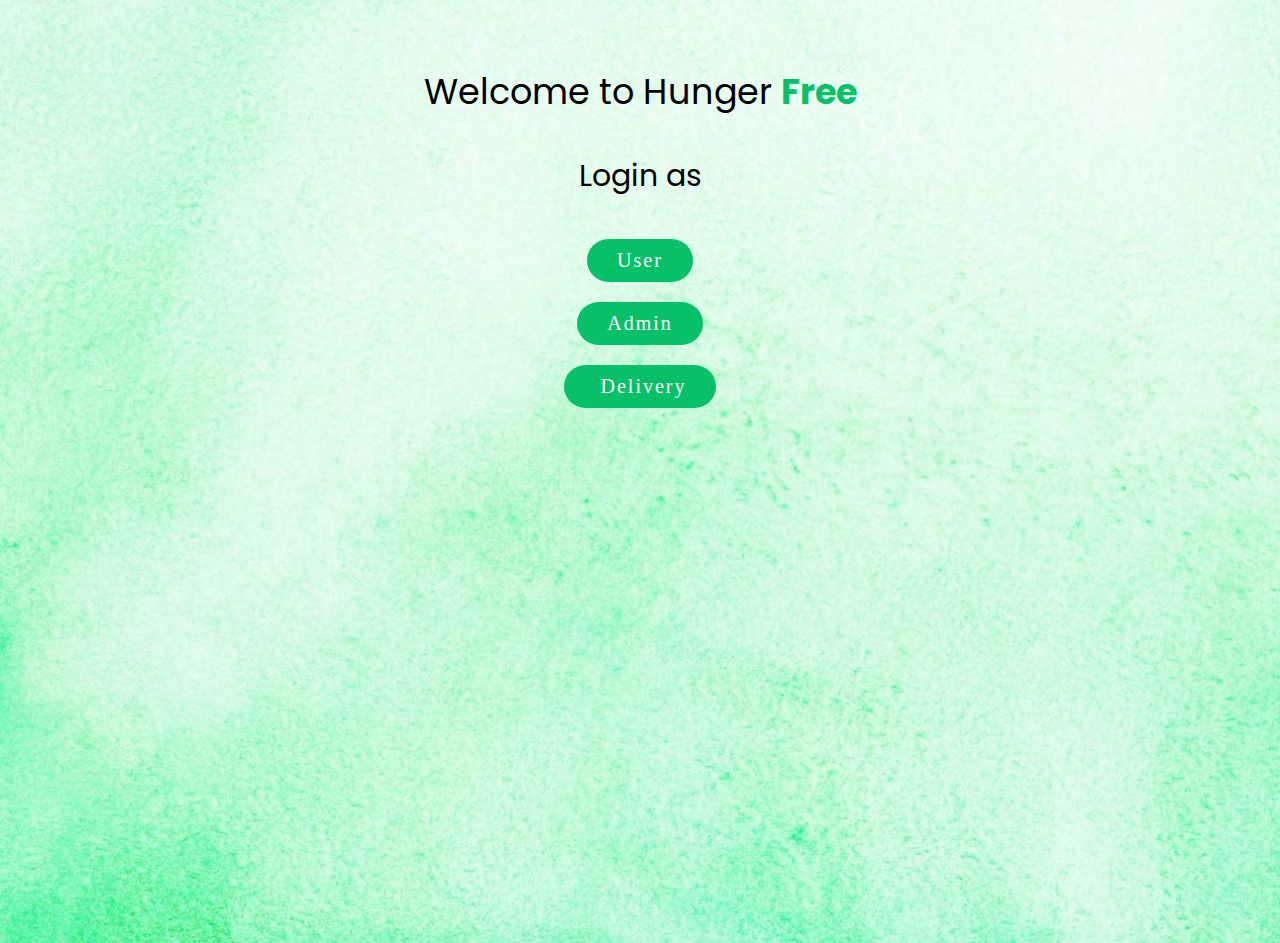
<file: index.html>
<!DOCTYPE html>
<html lang="en">
<head>
    <meta charset="UTF-8">
    <meta http-equiv="X-UA-Compatible" content="IE=edge">
    <meta name="viewport" content="width=device-width, initial-scale=1.0">
    <title>Document</title>
    
    <link rel="stylesheet" href="https://cdnjs.cloudflare.com/ajax/libs/font-awesome/6.3.0/css/all.min.css">
    <link rel="stylesheet" href="https://cdnjs.cloudflare.com/ajax/libs/font-awesome/6.2.1/css/all.min.css">
    <link rel="stylesheet" href="https://cdnjs.cloudflare.com/ajax/libs/font-awesome/4.7.0/css/font-awesome.min.css">
    <!-- <link rel="stylesheet" href="home.css"> -->
</head>
<style>
@import url('https://fonts.googleapis.com/css2?family=Poppins:ital,wght@0,200;0,300;0,500;0,700;0,800;1,400;1,600&display=swap');
    


    .logo{
        padding-top: 30px;
        font-size: 35px;
        text-align: center;
        font-family: 'Poppins', sans-serif;

    }
    .para{
        text-align: center;
        font-size: 30px;
        font-family: 'Poppins', sans-serif;

    }
    a{
        /* text-align: center; */
        display: inline-block;
  /* font-size: 1em; */
  font-size: 20px;
  background:#06C167;
  padding: 10px 30px;
  /* text-transform: uppercase; */
  text-decoration: none;
  font-weight: 500;
  margin:10px auto 10px auto;
  color: #fff;
  letter-spacing: 2px;
  transition: 0.2s;
  border-radius: 25px; 
    }
    a:hover {
     letter-spacing: 6px;
    }
    .log{
        /* width: 50%; */
        margin: auto;
        display:grid;
        align-items: center;
        
    
        /* border: 1px solid black; */
        /* align-items: center; */
        
    }
    .add{
        margin: auto;
        display:inline-block;
        align-items:center;
        padding-left: 540px;
    }
    #delivery{

    }
    /* .log img{
        margin: auto;
        width: auto;
        height: auto;
    } */

@media only screen and (max-width: 768px) {
    .logo{
        font-size: 30px;
        padding:50px 50px 20px 50px;
    }
    .para{
        font-size: 20px;
    }
    a{
        font-size: 18px;
    }
    .add{
        margin: auto;
        display:inline-block;
        align-items:center;
        padding-left: 30px;
    }
    
}
</style>
<body  style="background-image: url('./img/l.jpg'); background-size: cover; background-position: center; background-repeat: no-repeat; height: 100vh;">
    <p class="logo" style="color: black;"> Welcome to Hunger <b style="color: #06C167; ">Free</b></p>
    <p class="para" style="color: black;"> Login as</p>
<div class="log">
    <!-- <img src="userlog.jpg" alt="">  -->
    <a href="signup.php">User </a>
    <a href="admin/signup.php">Admin</a>
    <i class="fa-solid fa-moped"></i>
 
    <a href="delivery/deliverysignup.php" id="delivery">    <i class="fa-regular fa-moped"></i> Delivery</a>
   
  
</div>

<div class="add">
 
</div>


    
</body>
</html>
</file>
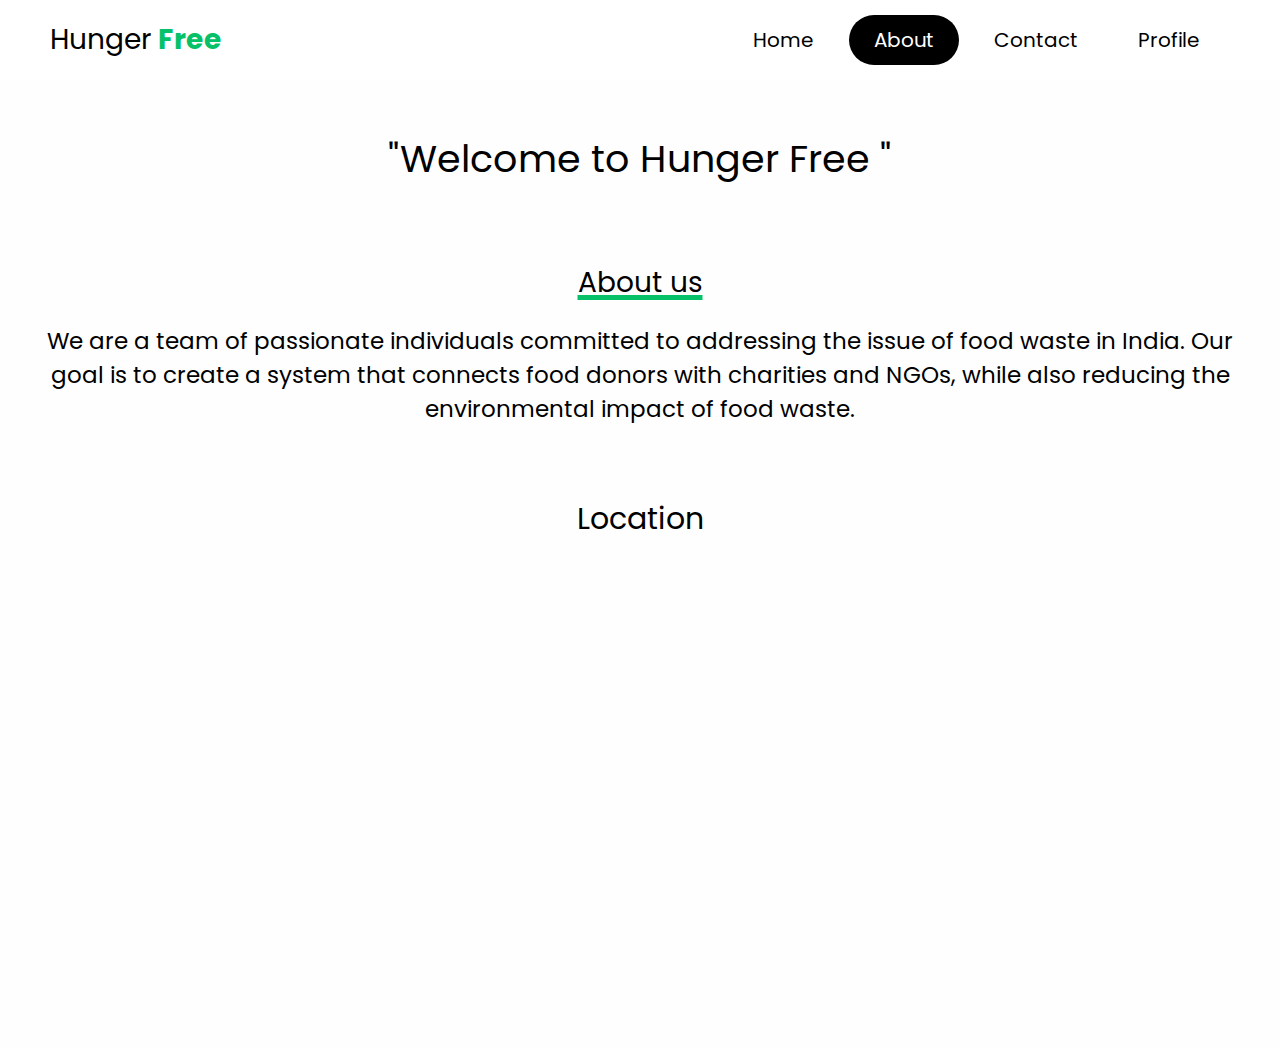
<file: about.html>
<!DOCTYPE html>
<html lang="en">
<head>
    <meta charset="UTF-8">
    <meta http-equiv="X-UA-Compatible" content="IE=edge">
    <meta name="viewport" content="width=device-width, initial-scale=1.0">
    <title>Document</title>
    <link rel="stylesheet" href="home.css">
</head>
<body>
    <header>
        <div class="logo">Hunger <b style="color: #06C167;">Free</b></div>
        <div class="hamburger">
            <div class="line"></div>
            <div class="line"></div>
            <div class="line"></div>
        </div>
        <nav class="nav-bar">
            <ul>
                <li><a href="home.html" >Home</a></li>
                <li><a href="#about" class="active" >About</a></li>
                <li><a href="contact.html" >Contact</a></li>
                <li><a href="profile.php" >Profile</a></li>
            </ul>
        </nav>
    </header>
    <script>
        hamburger=document.querySelector(".hamburger");
        hamburger.onclick =function(){
            navBar=document.querySelector(".nav-bar");
            navBar.classList.toggle("active");
        }
    </script>
    <style>
       
        
        .coverc{
          width: 100%;
          height: 400px;
          background:url('img/about3.jpg')no-repeat;
    background-size: cover;
    display: grid;
    place-items:center;
    padding-top: 8rem;
 
        } 
        .title{
          font-size: 38px;
          text-align: center;
          align-items: center; 
        }
       
        .para p{
            font-size: 23px;
            margin-left: 20px;
            margin-right: 20px;
        }
          @media (max-width: 767px) {
            .para p{
               font-size: 16px;
               /* margin-left: 10px; */
              }
            #pptslide{
                height: 200px;
                width: 300px;

            }
            #map{
              height: 200px;
                width: 300px;


            }
            #overview{
              height: 200px;
                width: 300px;
            }
            
        .title{
          font-size: 28px;
          margin: 10px;
          text-align: center;
          align-items: center; 
        }
       

          }
     
    </style>
    <br>
    <br>
    <!-- <section class="coverc">
        
    
    </section> -->
    <p class="title">"Welcome to <u>Hunger Free</u> "</p>
    <br>
    <br>
    <br>
        <p class="heading">About us</p>
        <!-- <p  style=" font-size:30px ; text-align: center;" > ABOUT <span>US</span> </p> -->
      
        <!-- <br> -->
      <div class="para">
        <!-- <p>"Welcome to Food Donate, India's largest and most trusted donating platform that connects donors to verified nonprofits. FoodDonate helps you become a ray of hope for people in need. Choose a cause that is close to your heart and join hands with millions of donors like you who aim to make this world a better place."</p> -->
      
        <p>We are a team of passionate individuals committed to addressing the issue of food waste in India. Our goal is to create a system that connects food donors with charities and NGOs, while also reducing the environmental impact of food waste.</p>
      </div>
      <br>
 
      
    
      <br>
      


<div class="map"  style="  text-align: center; padding-bottom: 50px;" >
<p  style=" font-size:30px ;" > Location  </p>
<iframe src="https://www.google.com/maps/embed?pb=!1m18!1m12!1m3!1d3588.9932102285875!2d80.0731317705675!3d13.049033013971142!2m3!1f0!2f0!3f0!3m2!1i1024!2i768!4f13.1!3m3!1m2!1s0x3a5261c68a9f3031%3A0xab41c8bdcf32ad47!2sPanimalar%20Engineering%20College!5e0!3m2!1sen!2sin!4v1743004032509!5m2!1sen!2sin" width="600" height="450" style="border:0;" allowfullscreen="" loading="lazy" referrerpolicy="no-referrer-when-downgrade"></iframe>     </div>


     <!-- <p class="heading"> Our Story</p>
     <div class="para">
       <p>Our journey began with a realization that food waste is a significant problem in India. According to a report by the United Nations, India is the world's second-largest food producer, yet it also has one of the highest rates of food waste. This waste has a significant impact on the environment, as well as on food security in the country.</p>
     </div> -->
     <!-- <div class="overview"  style="  text-align: center; padding-bottom: 50px;" >
      <iframe frameborder="no" border="0" marginwidth="0" marginheight="0" width=1400 height=800 src="https://edrawcloudpublicus.s3.amazonaws.com/viewer/self/3094230/share/2023-3-2/1677763924/main.svg" id="overview"></iframe>
     </div> -->
</body>
</html>
</file>
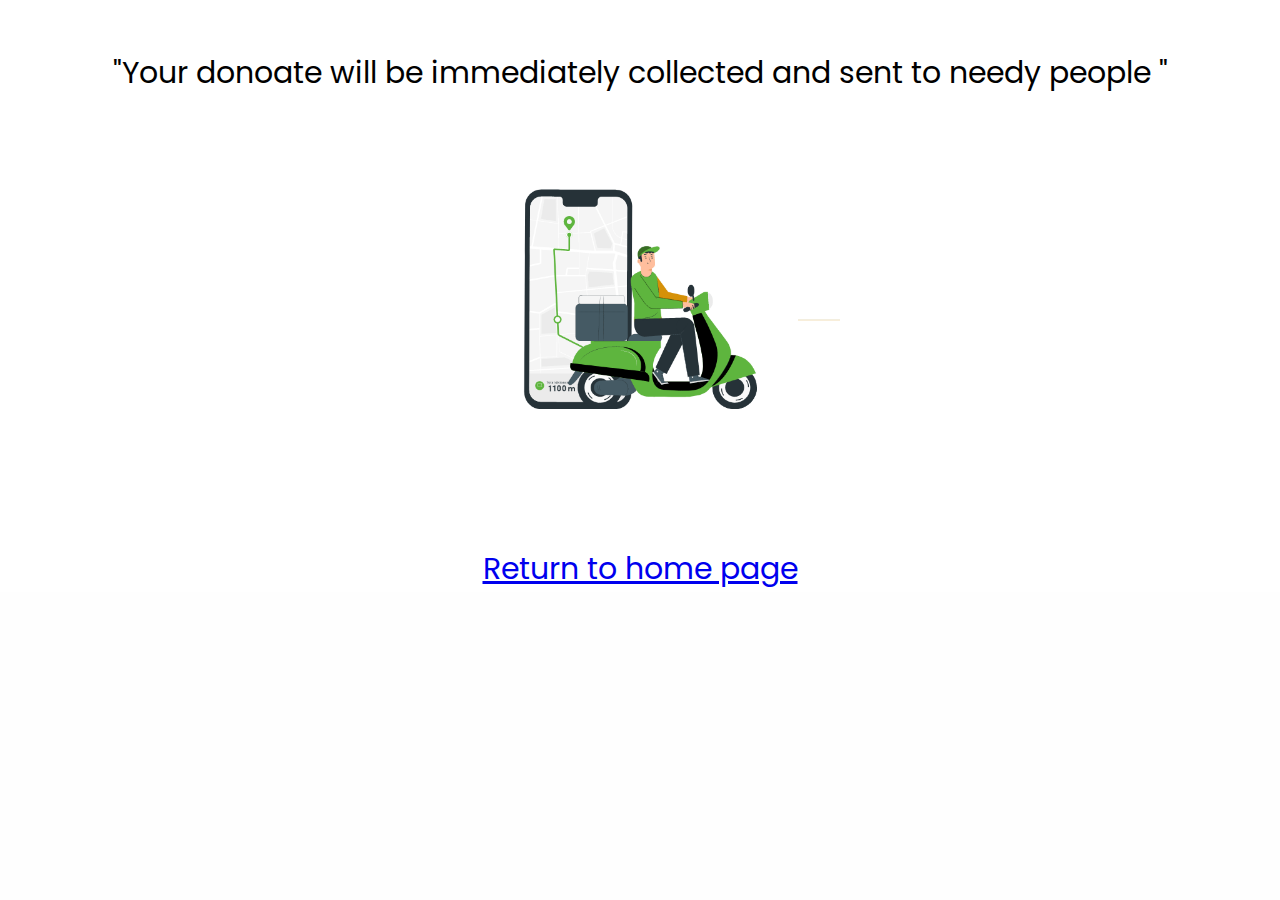
<file: delivery.html>
<!DOCTYPE html>
<html lang="en">
<head>
    <meta charset="UTF-8">
    <meta http-equiv="X-UA-Compatible" content="IE=edge">
    <meta name="viewport" content="width=device-width, initial-scale=1.0">
    <title>Document</title>
    <link rel="stylesheet" href="home.css">
</head>
<body>
    <style>
        .itm{
            background-color: white;
            display: grid;
        }
        .itm img{
            margin-left: auto;
            margin-right: auto;
        }
        p{
            text-align: center; font-size: 30PX;color: black; margin-top: 50px;
        }
        a{
            text-decoration: underline;
        }
        @media (max-width: 767px) {
            .itm{
                /* float: left; */
                
            }
        }
    </style>

        <div class="itm" >

            <!-- <p class="heading">We will reach soon</p> -->
            <p>"Your donoate will be immediately collected and sent to needy people "</p>
            <img src="img/delivery.gif" alt="" width="400" height="400"> 
          
            <!-- <p>Thanks for donating <a href="home.html"></a></p> -->
          <p style="text-align: center;"><a href="home.html">Return to home page</a></p>
           
        </div>
        <br>
     
        

   
</body>
</html>
</file>
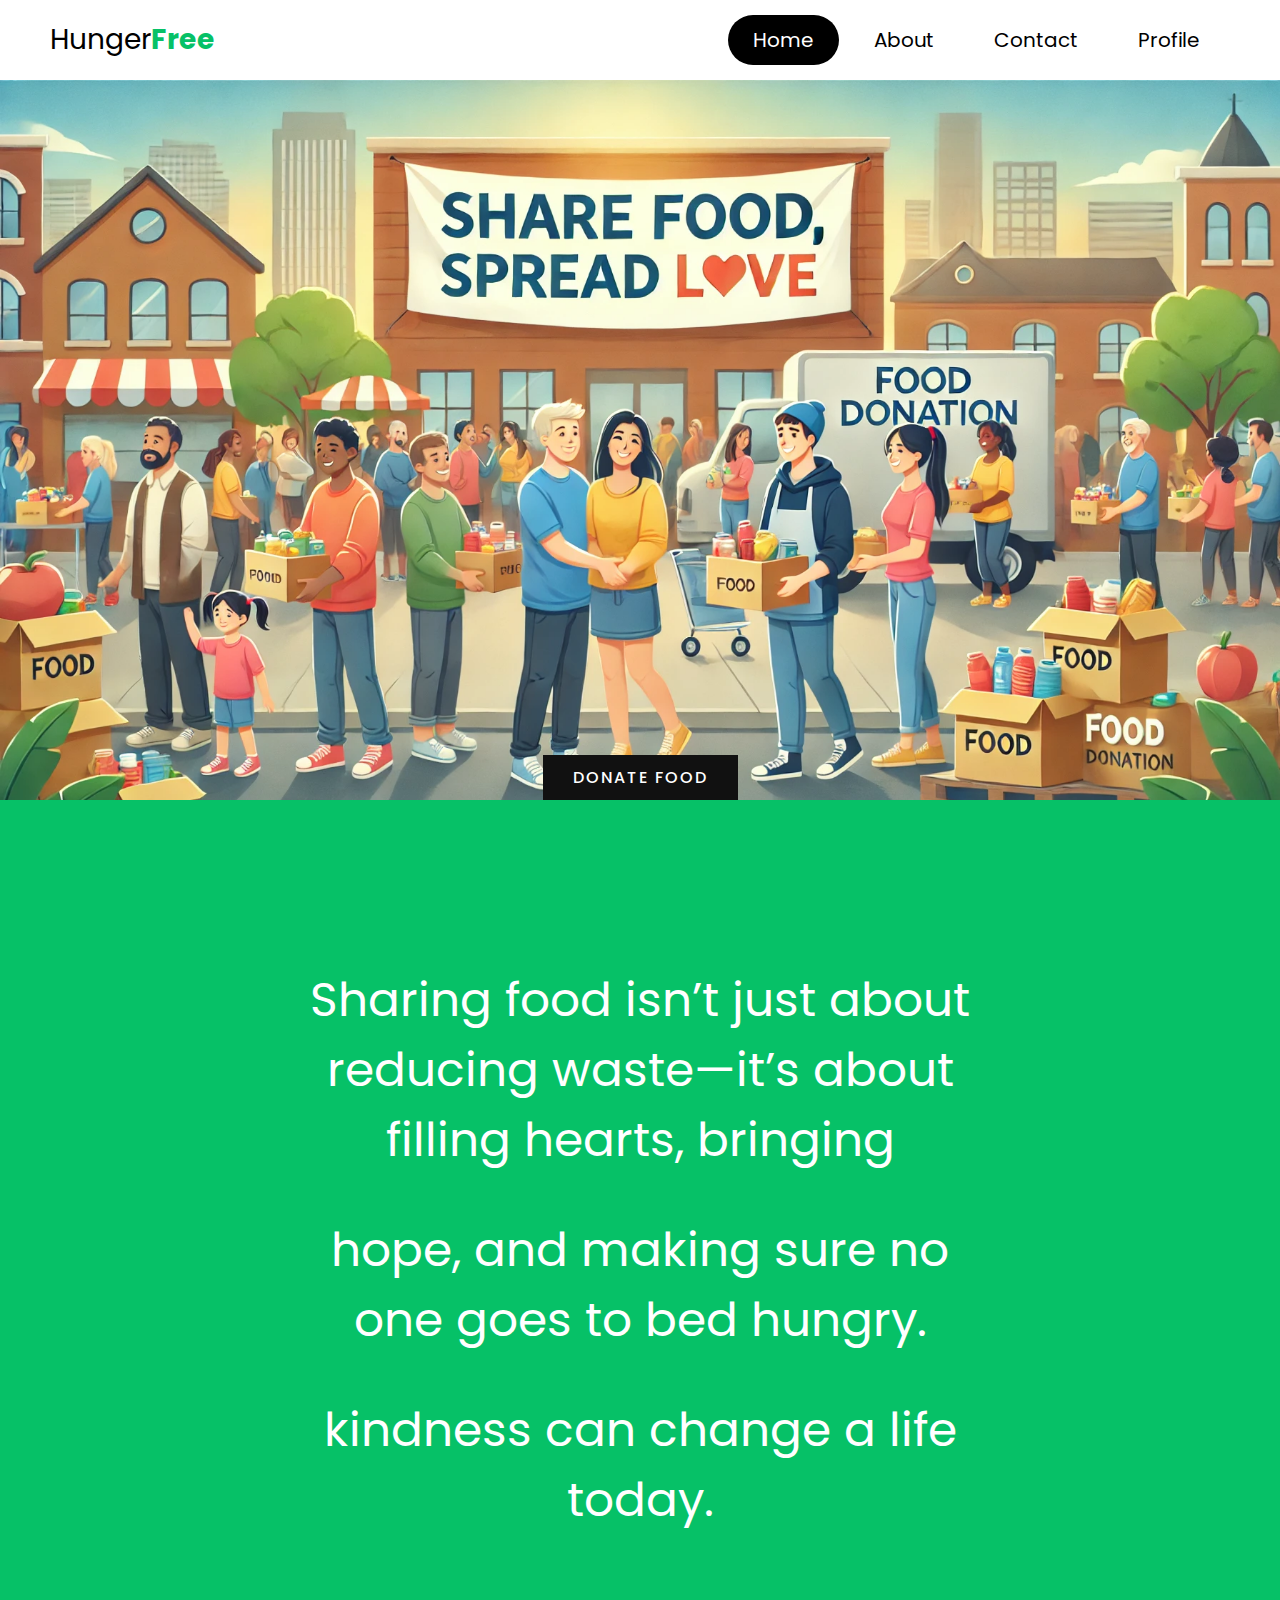
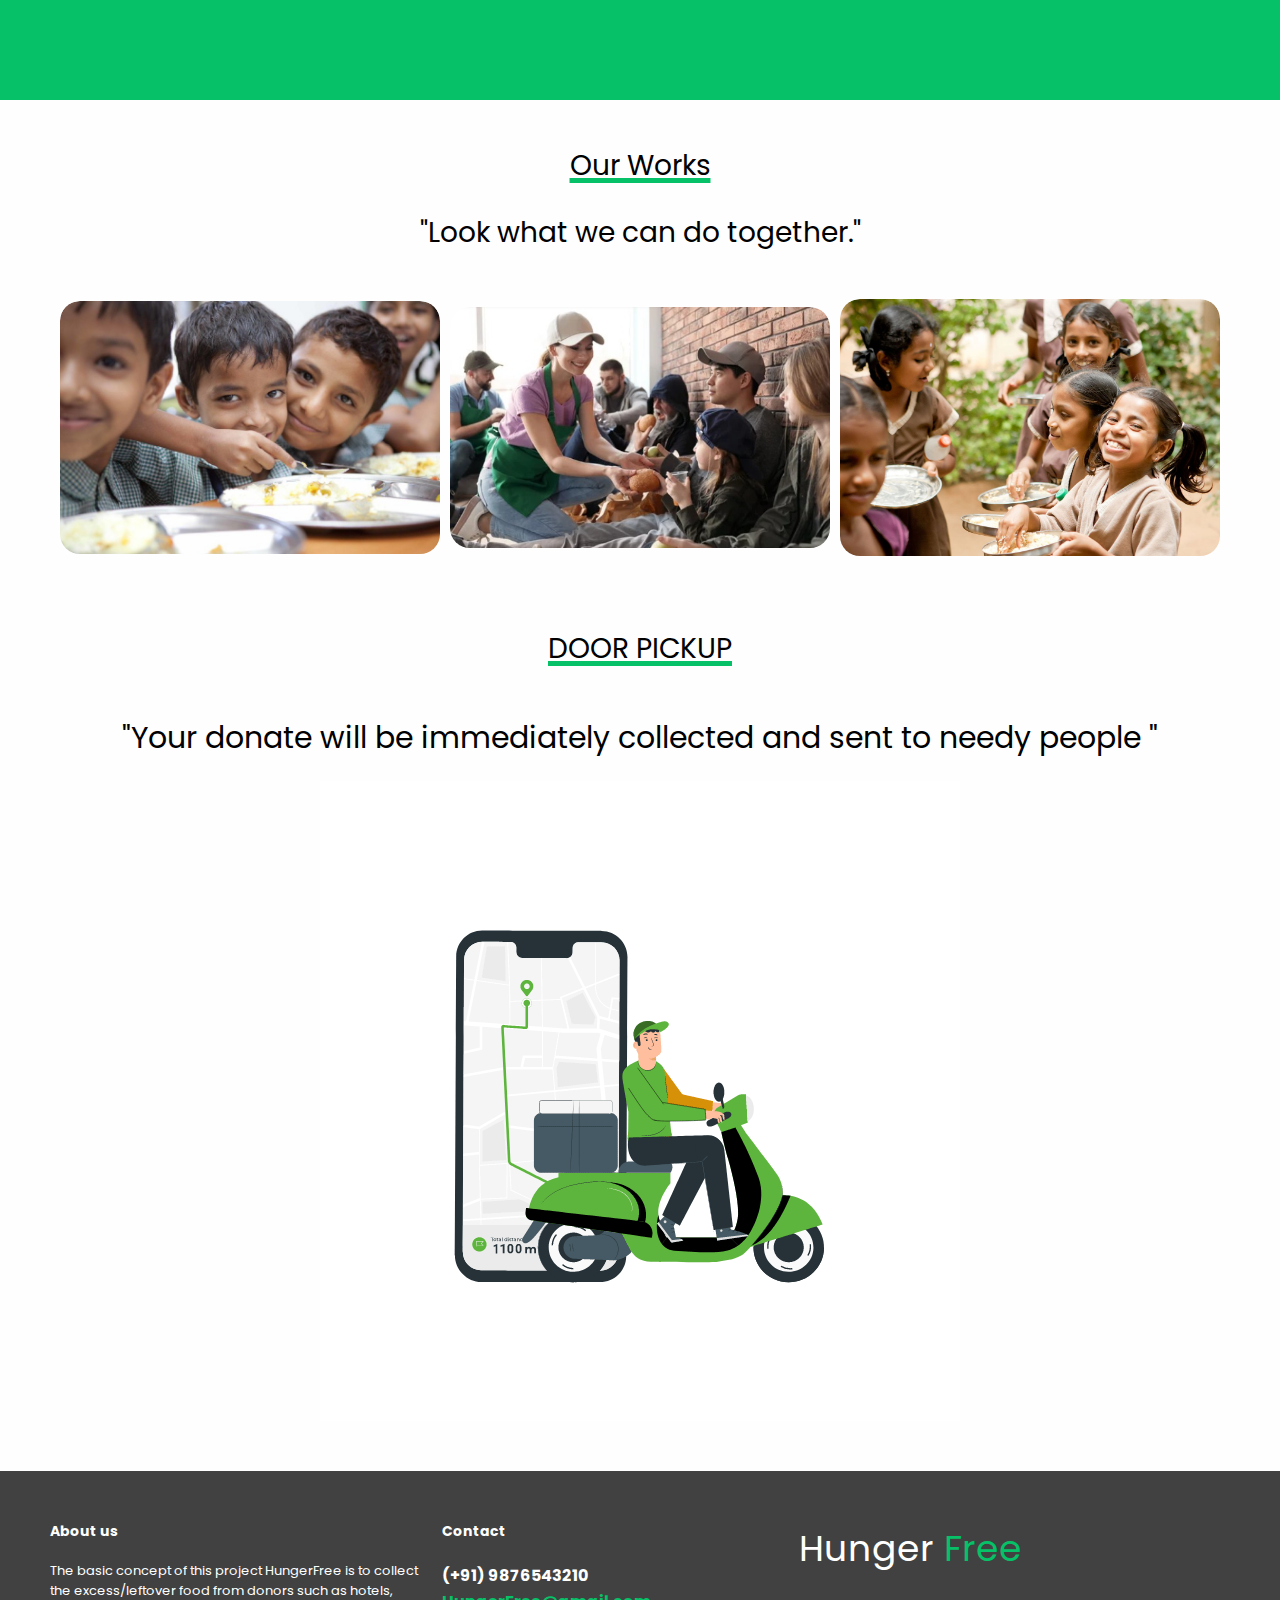
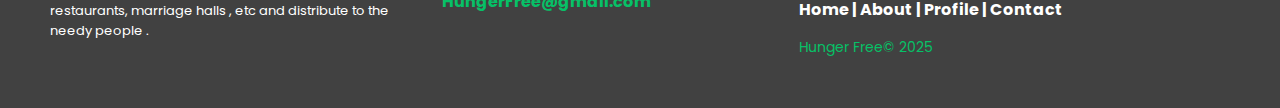
<file: home.html>
<!DOCTYPE html>
<html lang="en">
<head>
    <meta charset="UTF-8">
    <meta http-equiv="X-UA-Compatible" content="IE=edge">
    <meta name="viewport" content="width=device-width, initial-scale=1.0">
    <title>Hunger Free</title>
    <link rel="stylesheet" href="home.css">
    <link rel="stylesheet" href="https://cdnjs.cloudflare.com/ajax/libs/font-awesome/4.7.0/css/font-awesome.min.css">
</head>
<body>
    <header>
        <div class="logo">Hunger<b style="color: #06C167;">Free</b></div>
        <div class="hamburger">
            <div class="line"></div>
            <div class="line"></div>
            <div class="line"></div>
        </div>
        <nav class="nav-bar">
            <ul>
                <li><a href="#home" class="active">Home</a></li>
                <li><a href="about.html" >About</a></li>
                <li><a href="contact.html" >Contact</a></li>
                <li><a href="profile.php" >Profile</a></li>
                <!-- <li ><a href="fooddonate.html"  >Donate</a></li> -->
            </ul>
        </nav>
    </header>
    <script>
        hamburger=document.querySelector(".hamburger");
        hamburger.onclick =function(){
            navBar=document.querySelector(".nav-bar");
            navBar.classList.toggle("active");
        }
    </script>
    <section class="banner" style="background-image: url('./img/userhome.webp')">
        <a href="fooddonateform.php">Donate Food</a>
    </section>
    <div class="content"  style="text-align: center; color: white;font-size: 1.4rem;">
        <!-- <h2>Love Food</h2>
        <h3>Hate Wasting</h3> -->
        <div>Sharing food isn’t just about reducing waste—it’s about filling hearts, bringing</div>
         <div> hope, and making sure no one goes to bed hungry.</div> 
         <div> kindness can change a life today.</div>
  
      
    </div>
    <div class="photo">
        <br>
        <p class="heading">Our Works</p>
        <br>
        <p style="font-size: 28px; text-align: center;">"Look what we can do together."</p>
       <br>
        <div class="wrapper">
          <div class="box"><img src="img/p1.jpeg" alt=""></div>
          <div class="box"><img src="img/p4..jpg" alt=""></div>
          <div class="box"><img src="img/p3.jpeg" alt=""></div>
        </div>
        <!-- <p style="font-size: 19px;"> The basic concept of this project  Food Waste Management is to collect theexcess/leftover food from donors such as hotels, restaurants, marriage halls, etc and distribute to  the  needy people .
        </p> -->
        <br>
        
    
     
        
    </div>
    <div class="deli" style="display: grid;" >
      <p class="heading">DOOR PICKUP</p>
      <br>
      <p  class="para">"Your donate will be immediately collected and sent to needy people "</p>
      <img src="img/delivery.gif" alt="" style="margin-left:auto; margin-right: auto;">

    </div>
    <div class="ser">
      <!-- <p class="heading">Our Services</p> -->
      
    </div>
    <footer class="footer">
        <div class="footer-left col-md-4 col-sm-6">
          <p class="about">
            <span> About us</span>The basic concept of this project  HungerFree is to collect the excess/leftover  food from donors such as hotels, restaurants, marriage halls , etc and distribute to  the  needy people .
     </p>
        
        </div>
        <div class="footer-center col-md-4 col-sm-6">
          <div>
            <p><span> Contact</span> </p>
            
          </div>
          <div>
        
            <p> (+91) 9876543210</p>
            
          </div>
          <div>
            <!-- <i class="fa fa-envelope" style="font-size: 17px;
            line-height: 38px; color:white;"></i> -->
            <p><a href="#"> HungerFree@gmail.com</a></p>
          </div>
          
          <!-- <div class="sociallist">
            <ul class="social">
            <li><a href="https://www.facebook.com/TheAkshayaPatraFoundation/"><img src="https://i.ibb.co/x7P24fL/facebook.png"></a></li>
            <li><a href="https://twitter.com/globalgiving"><img src="https://i.ibb.co/Wnxq2Nq/twitter.png"></a></li>
            <li><a href="https://www.instagram.com/charitism/"><img src="https://i.ibb.co/ySwtH4B/instagram.png"></a></li>
            <li><a href="https://web.whatsapp.com/"><i class="fa fa-whatsapp" style="font-size:50px;color: black;"></i></a></li>
           </ul>
          </div> -->
        </div>
        <div class="footer-right col-md-4 col-sm-6">
          <h2> Hunger<span> Free</span></h2>
          <!-- <h2>Food donate</h2> -->
          <p class="menu">
            <a href="#"> Home</a> |
            <a href="about.html"> About</a> |
            <a href="profile.php"> Profile</a> |
            <a href="contact.html"> Contact</a>
          </p>
          <p class="name"> Hunger Free&copy 2025</p>
        </div>
      </footer>

    
</body>
</html>
</file>
<file: home.css>
@import url('https://fonts.googleapis.com/css2?family=Poppins:ital,wght@0,200;0,300;0,500;0,700;0,800;1,400;1,600&display=swap');
:root{
  --navcolor:white;
  --navfont:black;
  --green:#06C167;
  --box-shadow:0 .5rem 1rem rgba(0,0,0.1)
}
*{
  
  margin: 0;
  padding: 0;
  list-style: none;
  text-decoration: none;
  /* font-family:sans-serif; */
  box-sizing: border-box;
  font-family: 'Poppins', sans-serif;

}
body{
  background-color: #fefefe;
    /* margin: 0; */
  /* padding: 0; */

}
/* navigation bar  */
header{
  width: 100%;
  height: 80px;
  background-color: var(--navcolor);
  display: flex;
  justify-content: space-between;
  align-items: center;
  padding: 0 100px;
}
.logo{
  font-size: 28px;
  color:var(--navfont);
}
.hamburger{
  display:none;
}
.nav-bar ul{
  display: flex;
}
.nav-bar ul li a{
   display: block;
   color: var(--navfont);
   font-size: 20px ;
   padding:10px 25px;
   border-radius: 50px;
   transition: 0.2s;
   margin: 0 5px;

}
.nav-bar ul li a:hover{
  color: var(--navcolor);
  background-color: var(--navfont);
  border-radius: 50px;
}
.nav-bar ul li a.active{
  color:var(--navcolor);
  background-color: var(--navfont);
  /* border-bottom: 8px solid #06C167; */
 

}
@media only screen and (max-width:1320px){
  header{
    padding:0 50px;
  }
  .banner{
    width: 100%;
    height: 90vh;
    background:url('cover.jpeg')no-repeat;
  background-size: cover;
  display: grid;
  place-items:center;
  padding-top: 8rem;
  }
}
@media only screen and (max-width:1100px){
  header{
    padding:0 30px;
  }
}
@media only screen and (max-width:900px){
  
  .hamburger{
    display: block;
    cursor: pointer;
  }
  .hamburger .line{
    width:30px;
    height: 3px;
    background-color:var(--navfont);
    margin: 6px 0;
  }
  .nav-bar{
    height: 0;
    position: absolute;
    top:80px;
    left: 0;
    right: 0;
    width: 100vw;
    background-color: #06C167;
    transition: 0.2s;
    overflow: hidden;

  }
  .nav-bar.active {
    height: 450px;
    z-index: 10;
  }
 
  .nav-bar ul{
    display: block;
    width:fit-content;
    margin: 80px auto 0 auto;
    text-align: center;
    transition: 0.5s;
    opacity: 0;

  }
  .nav-bar.active ul {
    opacity: 1;

  }
  .nav-bar ul li a{
    margin-bottom: 12px;

  }
  .banner{
    background-image: none;
  }
}
/* nav end */

.banner{
  width: auto;
  height: auto;
  background:url('img/coverimage.jpeg')no-repeat;
  background-size: cover;
  display: grid;
  place-items:center;
  padding-top: 8rem;
}
@media only screen   
and (min-device-width : 1200px)  
  {


    .banner{
      
      align-items: flex-end;
    width: 100%;
     height:80vh;
    background:url('img/coverimage.jpeg')no-repeat;
    background-size: cover;
    display: grid;
    padding-top: 8rem;
    }
    .wrapper{
      padding:20px 40px 20px 40px;
    }
    
  
  }
  .content {
    padding: 20px;
    background-color: #06C167;
    z-index: 0;
    display: flex;
    justify-content: center; /* Center horizontally */
    align-items: center; /* Center vertically */
    flex-direction: column;
    height: 100vh; /* Adjust as needed */
  }
  
  .content div {
    text-align: center;
    font-size: 2.1em;
    color: white;
    margin: 20px 0;
    font-weight: 400;
    max-width: 700px;
  }
  
.banner a
{
  display: inline-block;
  font-size: 1em;
  background: #111;
  padding: 10px 30px;
  text-transform: uppercase;
  text-decoration: none;
  font-weight: 500;
  margin-top: 10px;
  color: #fff;
  letter-spacing: 2px;
  transition: 0.2s;
}
.banner a:hover
{
  letter-spacing: 6px;
}
.msg{
  height: 300px;
}


/* footer */
.footer {
  background-color: #414141;
  width: 100%;
  text-align: left;
  font-family: ;
  font-weight: bold;
  font-size: 16px;
  padding: 50px;
  margin-top: 50px;
}

.footer .footer-left,
.footer .footer-center,
.footer .footer-right {
  display: inline-block;
  vertical-align: top;
}


/* footer left*/

.footer .footer-left {
  width: 33%;
  padding-right: 15px;
}

.footer .about {
  line-height: 20px;
  color: #ffffff;
  font-size: 13px;
  font-weight: normal;
  margin: 0;
}

.footer .about span {
  display: block;
  color: #ffffff;
  font-size: 14px;
  font-weight: bold;
  margin-bottom: 20px;
}


/* footer center*/

.footer .footer-center {
  width: 30%;

}






.footer .footer-center p {
  display: inline-block;
  color: #ffffff;
  vertical-align: middle;
  margin: 0;
}

.footer .footer-center p span {
  display: block;
  color: #ffffff;
  font-size: 14px;
  font-weight: bold;
  margin-bottom: 20px;
}

.footer .footer-center p a {
  color: #06C167;
  text-decoration: none;
}


/* footer right*/

.footer .footer-right {
  width: 35%;
}

.footer h2 {
  color: #ffffff;
  font-size: 36px;
  font-weight: normal;
  margin: 0;
}

.footer h2 span {
  color: #06C167;
}

.footer .menu {
  color: #ffffff;
  margin: 20px 0 12px;
  padding: 0;
}

.footer .menu a {
  display: inline-block;
  line-height: 1.8;
  text-decoration: none;
  color: inherit;
}

.footer .menu a:hover {
  color: #06C167;
}

.footer .name {
  color: #06C167;
  font-size: 14px;
  font-weight: normal;
  margin: 0;
}
.deli .para{
  font-size: 30px;
  text-align: center;
}
.para{
  font-size: 20px;
  text-align: center;
  padding: 20px;
}

@media (max-width: 767px) {
  .content{
    /* padding: 10px; */
  }
  .deli .para{
    font-size: 23px; 
    text-align: center;
    

  }
  .deli img{
   width: 100%;
   height: 100%;
  }
  
  .footer {
    font-size: 14px;
  }
  .footer .footer-left,
  .footer .footer-center,
  .footer .footer-right {
    display: block;
    width: 100%;
    margin-bottom: 60px;
    text-align: center;
  }
  .sociallist{
  
    padding-left: 60px;
    
  }
  
      

  
}

/* social */
.sociallist{

}
.social
{
  
  position: absolute;
  display: flex;
  justify-content: center;
  align-items: center;
}
.social li
{
  list-style: none;

}
.social li a
{
  display: inline-block;
  filter: invert(1);
  transform: scale(0.5);
  transition: 0.5s;
  
}
.social li a:hover
{
  transform: scale(0.5) translateY(-15px);
}

/* photo */

.photo{
  padding: 20px;
}

.wrapper{
  display: grid;
  grid-template-columns: repeat(auto-fit,minmax(200px,1fr));
  grid-gap: 10px;
  align-items: center;
}
.box{
  overflow: hidden;
  border-radius: 20px;
  
}
.wrapper img{
  width: 100%;
  height: 100%;
  border-radius: 20px;
  transition: 0.5s all  ease-in-out;
}
.wrapper img:hover{
  transform: scale(.9);

}
.heading{
 font-size: 28px;
 text-align: center;
 align-items: center; 
 text-decoration: underline 5px;
 text-decoration-color: #06C167;
}
.heading:hover{
  /* letter-spacing: 3px; */
}
</file>
